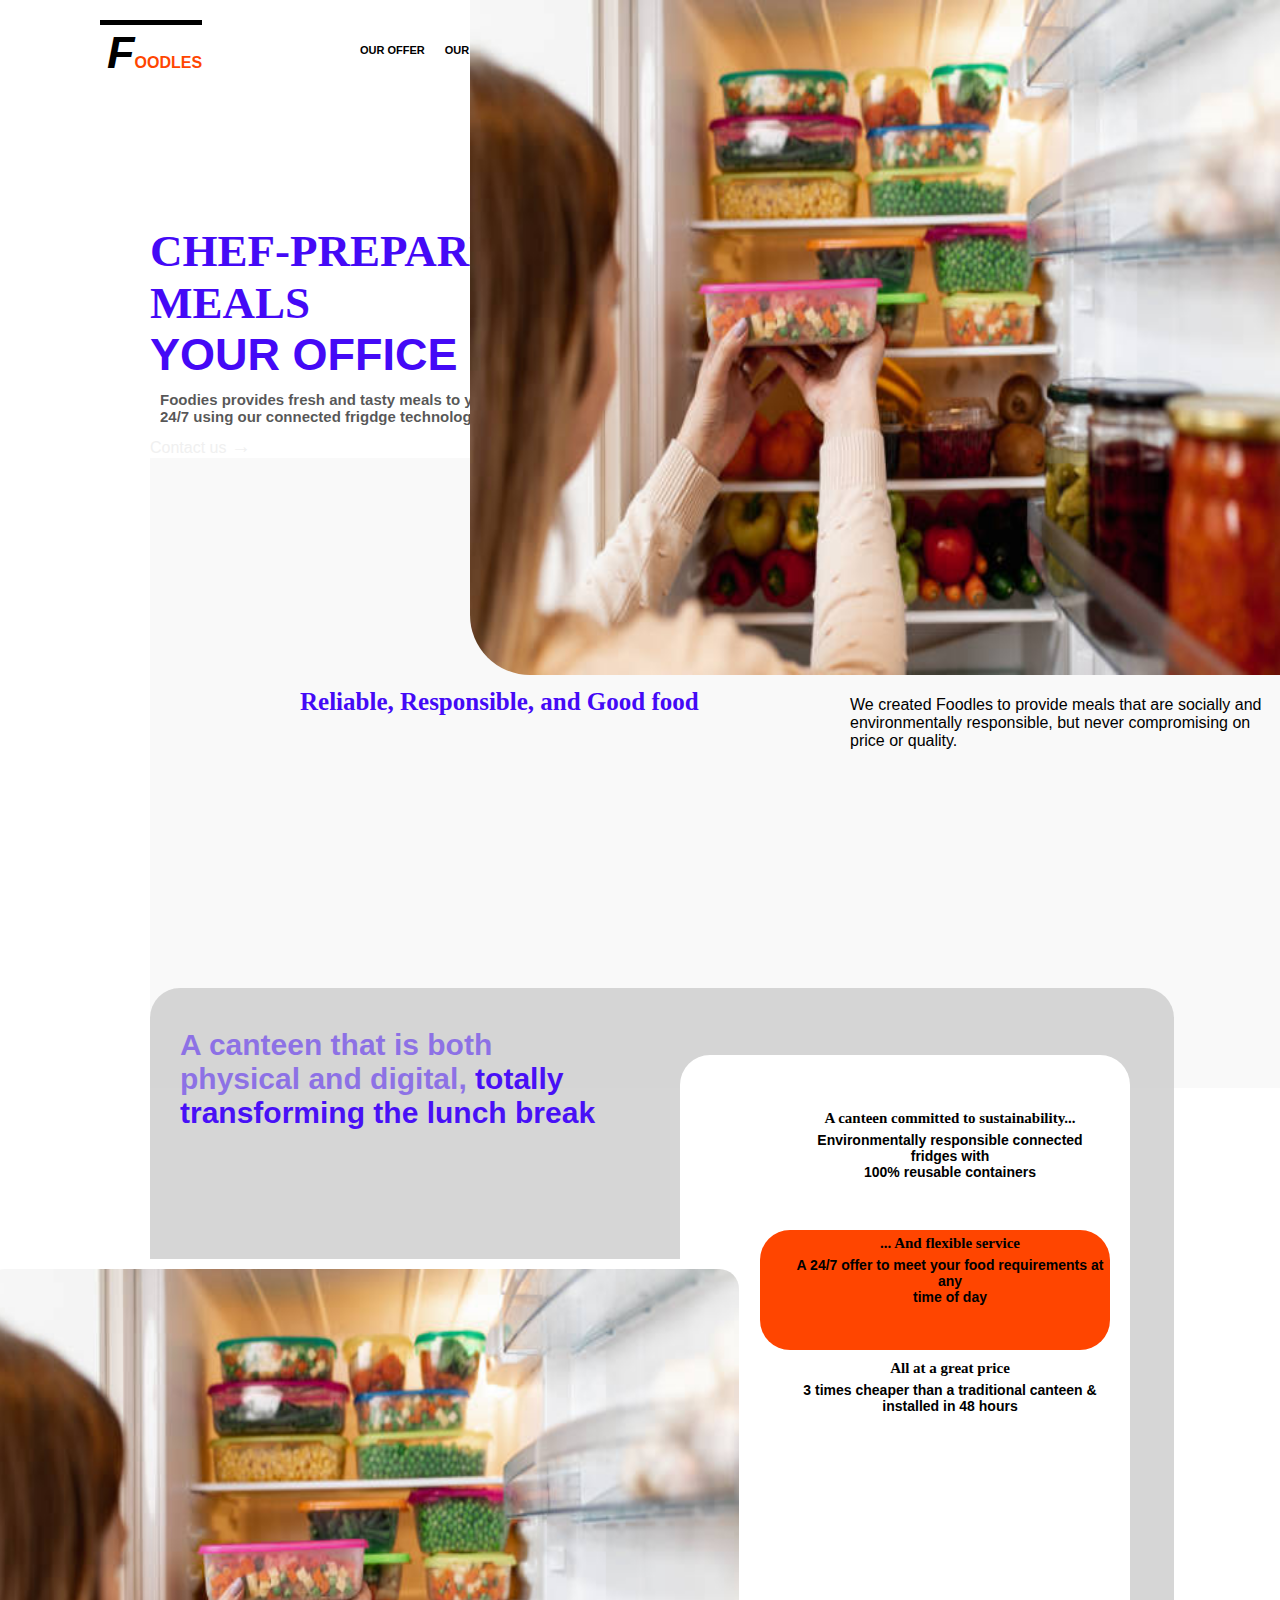
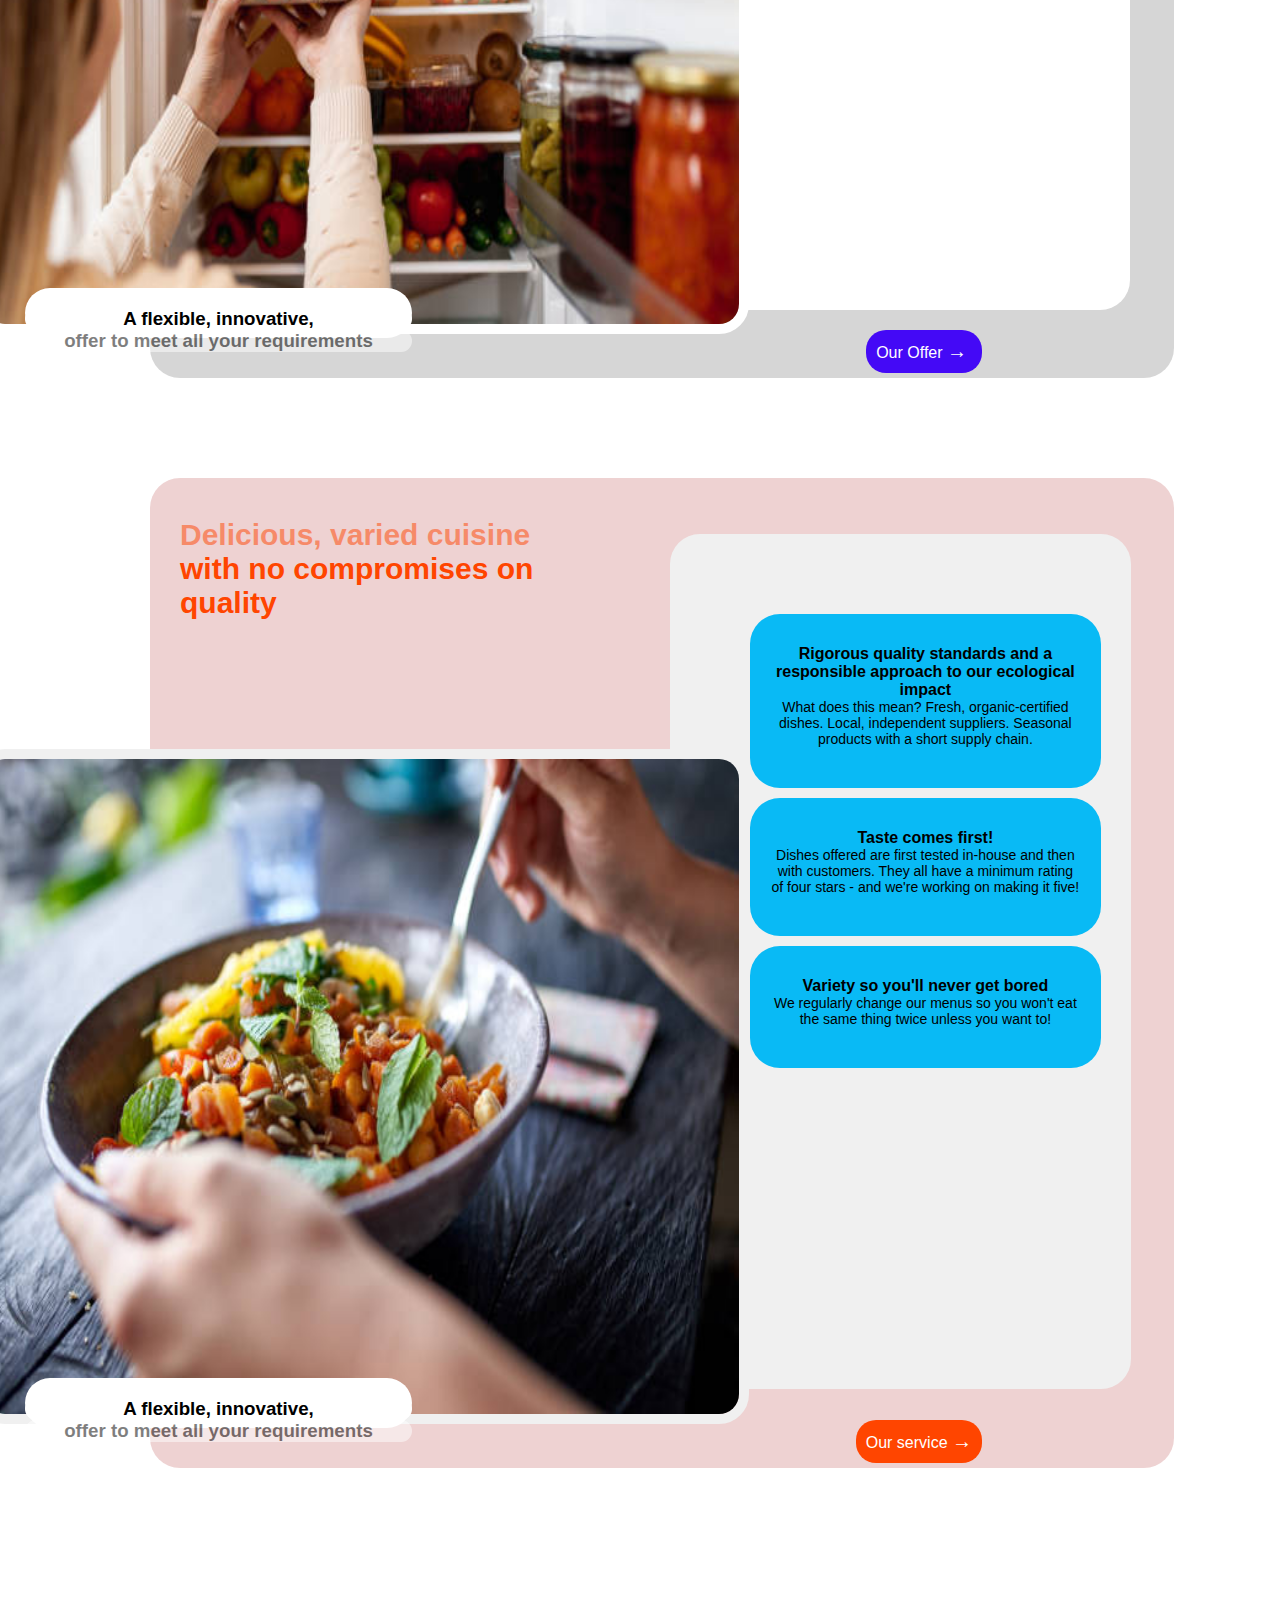
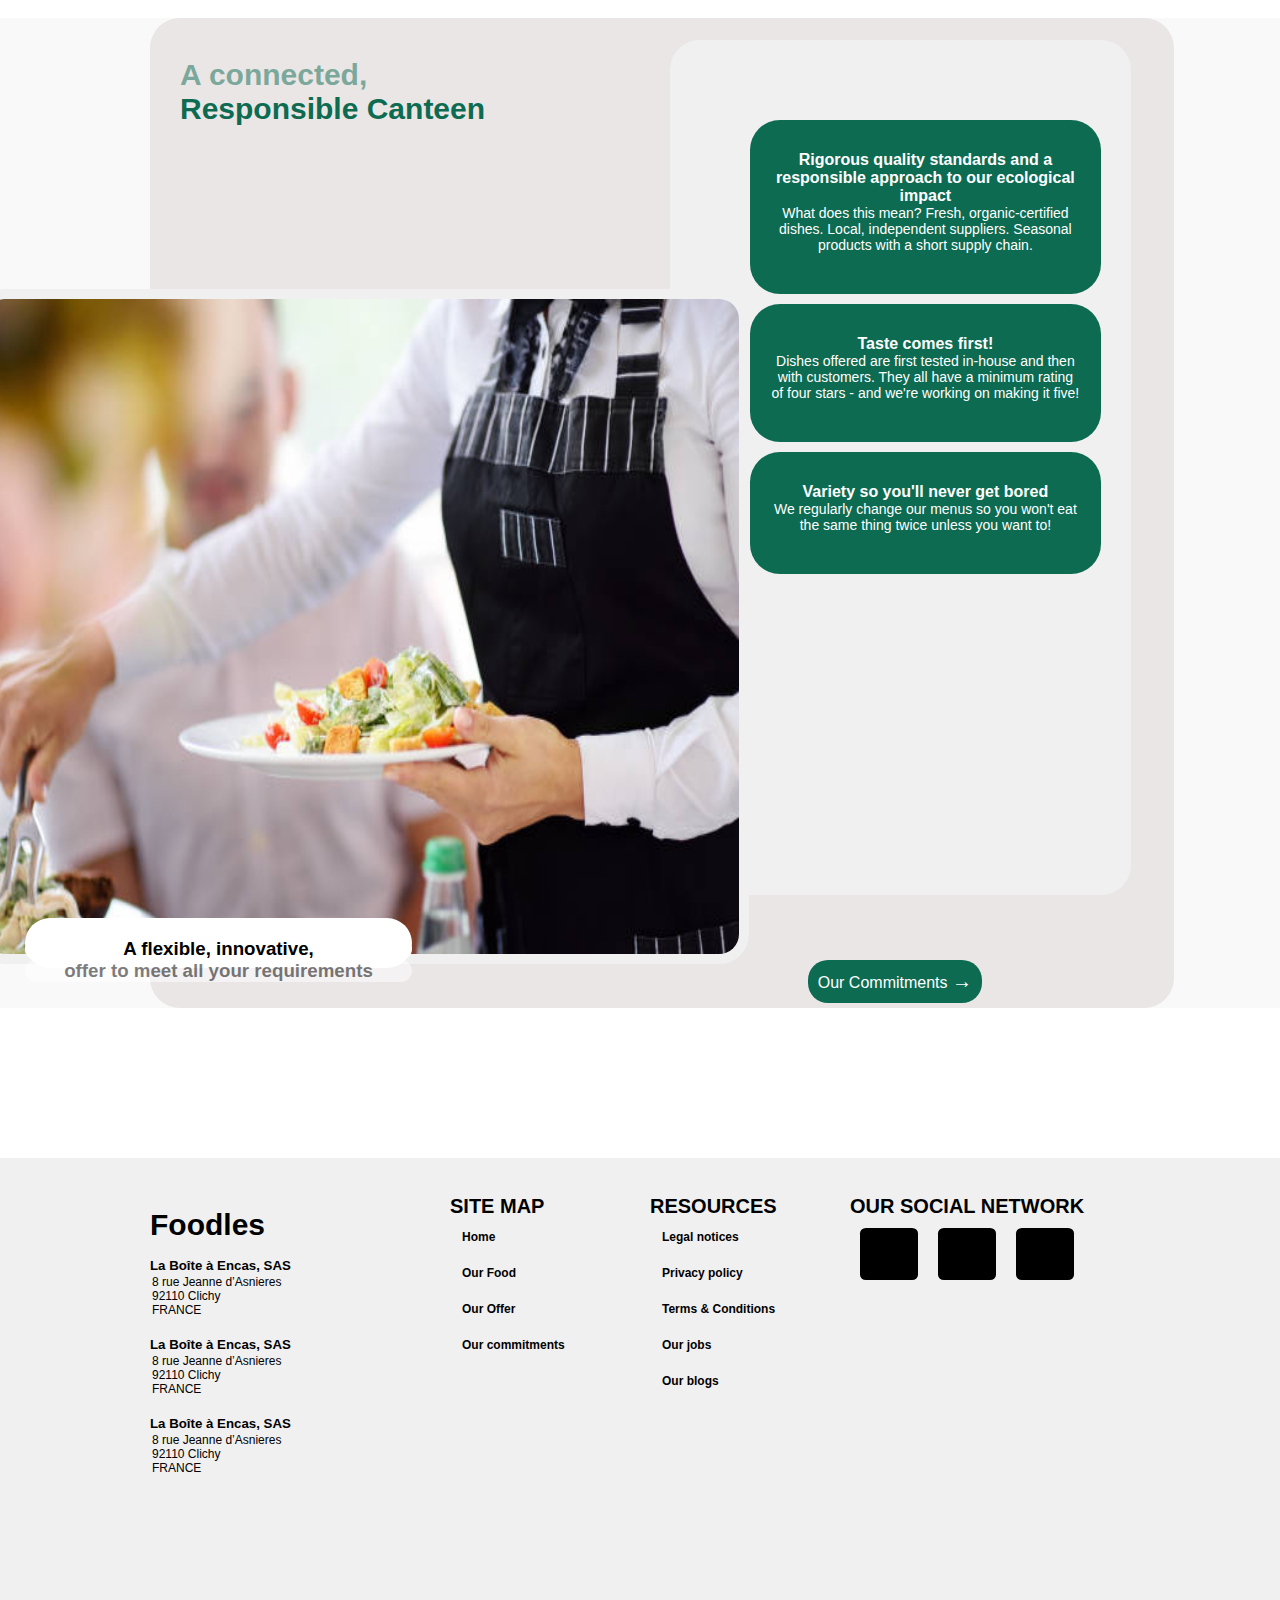
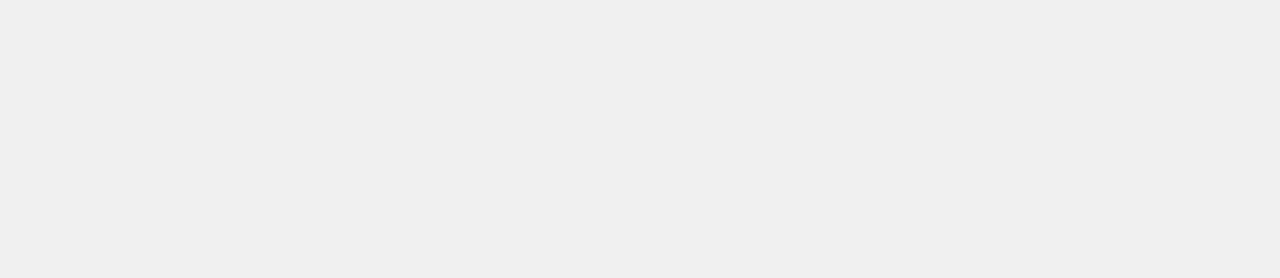
<file: index.html>
<!DOCTYPE html>
<html lang="en">

<head>
    <meta charset="UTF-8">
    <meta http-equiv="X-UA-Compatible" content="IE=edge">
    <meta name="viewport" content="width=device-width, initial-scale=1.0">
    <title>Paul adeoye profile</title>
    <link rel="stylesheet" href="style.css">
    <link rel="stylesheet" href="https://fonts.googleapis.com/icon?family=Material+Icons">
    <link rel="preconnect" href="https://fonts.googleapis.com">
    <link rel="preconnect" href="https://fonts.gstatic.com" crossorigin>
    <link href="https://fonts.googleapis.com/css2?family=Bebas+Neue&display=swap" rel="stylesheet">
    <link href="https://fonts.googleapis.com/css2?family=Barlow:wght@400&display=swap" rel="stylesheet"> 
</head>

<body>
    <div class="container">
        <div class="logo">
            <h4 class="log">FOODLES</h4>
        </div>
        <nav class="cross">
            <div class="navbar">
                <div class="line line1"></div>
                <div class="line line2"></div>
                <div class="line line3"></div>
            </div>
            <ul class="nav-list">

                <li class="nav-item">
                    <a href="#" class="nav-link home">Home</a>
                </li>
                <li class="nav-item">
                    <a href="#our-offer" class="nav-link">Our offer</a>
                </li>
                <li class="nav-item">
                    <a href="#" class="nav-link">Our Food</a>
                </li>
                <li class="nav-item">
                    <a href="#" class="nav-link">Our commitments</a>
                </li>
            </ul>
       
        </div>
            
      
    <div class="new-section">
        <h1 class="chef opcity">
            Chef-prepared <br> meals <br>
            <h1 class="chef1">your office</h1>
        </h1>
        <h2 class="chef-food">
            Foodies provides fresh and tasty meals to your employees <br> 24/7
            using our connected frigdge
            technology
        </h2>
   
        <span class="btn1">
            <a class="btn" href="#">Contact us <span class="arrow">&#8594;</span></a>
        </span>

   

    <div class="fridge-img">
        <img class="fridge" src="./images.in/Fridge.jpg" alt="images.in">
    </div>


    
 
</nav>
    <div class="our-offer">
        <h2 class="our-offer-word1">
            Reliable, Responsible, and Good food
        </h2>
        <p class="our-offer-word2">
            We created Foodles to provide meals that are socially and <br>
            environmentally responsible, but never
            compromising on <br> price or quality.
        </p>
    </div>
</div>
    <!----The first section-->

    <div class="our-offer-word3">
        <span class="our-offer-word4 opacity">
            A canteen that is both <br>
            physical and digital,
        </span>
        <span class="our-offer-word4">
            totally <br>
            transforming the lunch break
        </span>


        <div class="offer-img">
            <img src="./images.in/Fridge.jpg" class="offer-1" alt="" id="slider">

            <div class="btn3">
                <h3 class="img-btn">
                    A flexible, innovative,

                    <h3 class="img-btn opacity">
                        offer to meet all your requirements
                    </h3>
                </h3>
            </div>
        </div>



        <ul class="our-offer-word5">
            <li class="our-offer-word5ab">
                <div href="" onmouseenter="changeImg ('./images.in/offer-2.jpg')">
                    <h1 class="our-offer-word5a ">
                        A canteen committed to sustainability...

                        <p class="word1">
                            Environmentally responsible connected fridges with <br> 100% reusable containers
                        </p>
                    </h1>
                </div>
            </li>
            <li class="our-offer-word5ab">
                <div href="" onmouseenter="changeImg ('./images.in/service-1.jpg')">
               
                    <h1 class="our-offer-word5a word5a">
                        ... And flexible service

                        <p class="word1">
                            A 24/7 offer to meet your food requirements at any <br> time of day
                        </p>
                    </h1>
                </div>
            </li>
            <li class="our-offer-word5ab">
                <div href="" onmouseenter="changeImg ('./images.in/offer-1.jpg')">
                    <h1 class="our-offer-word5a">
                        All at a great price

                        <p class="word1">
                            3 times cheaper than a traditional canteen & <br> installed in 48 hours
                        </p>
                    </h1>
                </div>
            </li>
        </ul>

        <span class="our-offer-btn">
            <a class="btn-svce" href="">Our Offer <span class="arrow">&#8594;</span></a>
        </span>
    </div>
    <script>
        function changeImg(imgchanger) {
            document.getElementById('slider').src = imgchanger;
        }
    </script>
    </div>

    <!--The end of the first section-->

    <!--second section-->
    <div class="our-offer-container">
        <div class="our-offer-word-w4">
            <span class="our-offer-word-we4 opacity">
                Delicious, varied cuisine <br>
            </span>
            <span class="our-offer-word-we4">
                with no compromises on <br> quality
            </span>

            <div class="offer-img">
                <img src="./images.in/service-2.jpg" class="service-1" alt="" id="slideImg">

                <div class="btn3">
                    <h3 class="img-btn">
                        A flexible, innovative,

                        <h3 class="img-btn opacity">
                            offer to meet all your requirements
                        </h3>
                    </h3>
                </div>
            </div>

            <ul class="our-offer-word-w5">
                <li class="our-offer-word-w5a">
                    <div href="#" onmouseenter="changeImgs ('./images.in/service-1.jpg')">
                        <h1 class="our-offer-word5-wa ">
                            Rigorous quality standards and a responsible
                            approach to our ecological impact

                            <p class="word-w1">
                                What does this mean? Fresh, organic-certified dishes. Local, independent suppliers.
                                Seasonal
                                products with a short supply chain.
                            </p>
                        </h1>
                    </div>
                </li>
                <li class="our-offer-word-w5a">
                    <div href="#" onmouseenter="changeImgs ('./images.in/service-2.jpg')">
                        <h1 class="our-offer-word5-wa word5-wa">
                            Taste comes first!
                            <p class="word-w1">
                                Dishes offered are first tested in-house and then with customers. They all have a
                                minimum
                                rating of four stars - and we're working on making it five!
                            </p>
                        </h1>
                    </div>
                </li>
                <li class="our-offer-word-w5a">
                    <div href="#" onmouseenter="changeImgs ('./images.in/service-3.jpg')">
                        <h1 class="our-offer-word5-wa">
                            Variety so you'll never get bored

                            <p class="word-w1">
                                We regularly change our menus so you won't eat the same thing twice unless you want to!
                            </p>
                        </h1>
                    </div>
                </li>
                <span class="our-services-btn">
                    <a class="btn-svce" href="#">Our service <span class="arrow">&#8594;</span></a>
                </span>
            </ul>

            <script>
                function changeImgs(imgchanger) {
                    document.getElementById('slideImg').src = imgchanger;
                }
            </script>
        </div>
    </div>
    <!----end of second section------>

    <!-----begining of third section-->
    <div class="our-commitment-container">
        <div class="our-offer-word-w-w4">
            <span class="our-commitments-word-we4 opacity">
                A connected, <br>
            </span>
            <span class=" our-commitments-word-we4">
                Responsible Canteen
            </span>

            <div class="offer-img">
                <img src="images.in/commitment-1.jpg" class="service-1" alt="" id="sliderImg">

                <div class="btn3">
                    <h3 class="img-btn">
                        A flexible, innovative,

                        <h3 class="img-btn opacity">
                            offer to meet all your requirements
                        </h3>
                    </h3>
                </div>
            </div>

            <ul class="our-offer-word-w5">
                <li class="our-commitments-word-w5a">
                    <div href="#" onmouseenter="changeImge('./images.in/commitment-2.jpg')">
                        <h1 class="our-commitments-word ">
                            Rigorous quality standards and a responsible
                            approach to our ecological impact

                            <p class="word-w1">
                                What does this mean? Fresh, organic-certified dishes. Local, independent suppliers.
                                Seasonal
                                products with a short supply chain.
                            </p>
                        </h1>
                    </div>
                </li>
                <li class="our-commitments-word-w5a">
                    <div href="#" onmouseenter="changeImge ('./images.in/commitment-3.jpg')">
                        <h1 class="our-commitments-word word5-wa">
                            Taste comes first!
                            <p class="word-w1">
                                Dishes offered are first tested in-house and then with customers. They all have a
                                minimum
                                rating of four stars - and we're working on making it five!
                            </p>
                        </h1>
                    </div>
                </li>
                <li class="our-commitments-word-w5a">
                    <div href="#" onmouseenter="changeImge('./images.in/commitment-1.jpg')">
                        <h1 class="our-commitments-word">
                            Variety so you'll never get bored

                            <p class="word-w1">
                                We regularly change our menus so you won't eat the same thing twice unless you want to!
                            </p>
                        </h1>
                    </div>
                </li>
                <span class="commitment-btn">
                    <div class="btn-svce" href="#">Our Commitments <span class="arrow">&#8594;</span></div>
                </span>
            </ul>

            <script>
                function changeImge(imgchanger) {
                    document.getElementById('sliderImg').src = imgchanger;
                }
            </script>
        </div>
    </div>
    </div>
    <!----Footer section-->

    <footer class="footer-container">
        <div class="footer-contents">
            <div class="footer-address">
                <div class="footer-logo">
                    <h4>Foodles</h4>
                </div>
                <ul class="address-list">
                    <li>
                        <h5>
                            La Boîte à Encas, SAS
                        </h5>
                        <p>8 rue Jeanne d’Asnieres
                            <br> 92110 Clichy
                            <br> FRANCE
                        </p>
                    </li>
                    <li>
                        <h5>
                            La Boîte à Encas, SAS
                        </h5>
                        <p>8 rue Jeanne d’Asnieres
                            <br> 92110 Clichy
                            <br> FRANCE
                        </p>
                    </li>
                    <li>
                        <h5>
                            La Boîte à Encas, SAS
                        </h5>
                        <p>8 rue Jeanne d’Asnieres
                            <br> 92110 Clichy
                            <br> FRANCE
                        </p>
                    </li>
                </ul>

            </div>

            <div class="footer-sitemap">
                <div class="site-map">
                    <h4>Site Map</h4>
                </div>
                <ul>
                    <li>
                        <a href="#Home">Home</a>
                    </li>
                    <li>
                        <a href="#">Our Food</a>
                    </li>
                    <li>
                        <a href="#">Our Offer</a>
                    </li>
                    <li>
                        <a href="#">Our commitments</a>
                    </li>
                </ul>

            </div>

            <div class="footer-resources">
                <div class="resources">
                    <h4>Resources</h4>
                </div>
                <ul>
                    <li>
                        <a href="#">Legal notices</a>
                    </li>
                    <li>
                        <a href="#">Privacy policy</a>
                    </li>
                    <li>
                        <a href="#">Terms & Conditions</a>
                    </li>
                    <li>
                        <a href="#">Our jobs</a>
                    </li>
                    <li>
                        <a href="#">Our blogs</a>
                    </li>
                </ul>
            </div>

            <div class="footer-social">
                <div class="social">
                    <h4>OUR SOCIAL NETWORK</h4>
                </div>
                <ul>
                    <li>
                        <a href="#" class="fa fa-facebook"></a>
                    </li>
                    <li>
                        <a href="#" class="fa fa-twitter"></a>
                    </li>
                    <li>
                        <a href="#" class="fa fa-linkedin"></a>
                    </li>
                </ul>
            </div>

        </div>

    </footer>
    <script src="script.js"></script>
</body>


</html>
</file>
<file: style.css>
* {
     margin: 0;
     padding: 0;
     box-sizing: border-box;
     text-decoration: none;
     list-style: none;
     font-family: 'Oswald', sans-serif, 'Arima', 'cursive';

 }


 .container {
     width: 100%;
     height: 25vh;


 }

 .logo {
     background-color: #000;
     height: 5px;
     width: 8%;
     left: 100px;
     position :absolute;
     margin-top: 20px;
     cursor: pointer;




 }

 .logo h4 {
     color: orangered;
     font-family: sans-serif;
     font-weight: 900;
     padding: 7px;
     font-size: 16px;
     margin-top 20px;


 }

 .log::first-letter {
     color: #000;
     font-style: italic;
     font-size: 45px;

 }


 /*nav-menu {
     background: color #f0f0f0;
     width: 100%;
     height: 50px;
 }

 nav-bar {
     width: 35px;
     height: 30px;
     display: flex;
     position: absolute;
     top: 50px;
     right: 40px;
     cursor: pointer;
     justify-content: space-around;
     flex-direction: column;

 }

 /*line {
     background-color: black;
     width: 100%;
     height: 3px;
 }*/
.home{
    display: none;


}
 
 .nav-list {
     display: flex;
     position: absolute;
     top: 40px;
     left: 350px;


 }

 .nav-link {
     color: #000;
     text-align: center;
     padding: 10px;
     text-transform: uppercase;
     font-size: 11px;
     font-weight: 700;
     font-style: normal;
     position: relative;

 }

 .nav-link:hover {
     color: orangered;
 }

 .nav-link::before,
 .nav-link::after {
     content: "";
     width: 100%;
     height: 2px;
     position: absolute;
     left: 5px;
     transform: scaleX(0);
     margin: 0 2px 0 2px;
     background-color: orangered;
     transition: 0.8s;
 }

 .nav-link::after {
     left: -100;
     transform-origin:
 }

 .nav-link::before {
     right: 100;
     transform-origin: left;
 }

 .nav-link:hover::before,
 .nav-link:hover::after {
     transform: scaleX(1);
 }

  .new-section {
     margin-left: 150px;
 }

 .chef {

     color: #4409f6;
     font-weight: 900;
     font-size: 45px;
     font-family: 'Oswald';
     text-transform: uppercase;

 }

 .chef1 {
     left: 150px;
     color: #4409f6;
     font-weight: 900;
     font-size: 45px;
     text-transform: uppercase;
 }

 .chef-food {
     left: 150px;
     color: #000000aa;
     font-size: 15px;
     padding: 10px;
 }



 .fridge-img {
     position: absolute;
     top: 0;
     right: 0;
     bottom: 20px;

 }

 .fridge {
     border-radius: 0 0 0 60px;
     margin-bottom: 30px;
     margin-top: 0px;
     height: 75vh;
     width: 90vh;

 }

 .our-offer-btn {
     background-color: #4409f6;
     text-decoration: none;
     padding: 10px;
     border-radius: 20px;
     position: absolute;
     right: 12rem;
     bottom: 5px;
     padding-right: 15px;
     transition: 0.5s;
 }

 .btn {
     color: #f0f0f0;
 }

 .arrow {
     font-size: 20px;
     font-weight: 900;
 }


 .our-offer-btn:hover {
     background-color: #000;
     border-radius: 20px;
     color: #f0f0f0;
     margin-right: 20px;
     padding-left: 20px;


 }

 .our-offer {
     bottom: 0;
     width: 100%;
     height: 70vh;
     background-color: rgba(200, 200, 200, 0.1);
 }

 .our-offer h2 {
     font-size: 25px;
     font-family: 'Roboto slab';
     font-weight: 800;
     color: #4409f6;
     position: relative;
     top: 230px;
     margin-left: 150px;

 }

 .our-offer-word2 {
     font-size: 16px;
     font-family: 'Arial';
     font-style: normal;
     margin-top: 210px;
     margin-left: 700px;
 }

 /*section1-border*/
 .our-offer-word3 {
     background-color: #cccc;
     border-radius: 30px;
     width: 80%;
     position: relative;
     top: -100px;
     left: 150px;
     height: 110vh;
 }

 .our-offer-word4 {
     font-size: 30px;
     position: relative;
     top: 40px;
     left: 30px;
     color: #4810f6;
     font-weight: 900;
 }

 .opacity {
     opacity: 0.5;
 }

 .our-offer-word5 {
     background-color: white;
     border-radius: 30px;
     width: 450px;
     height: 95vh;
     margin-left: 530px;
     margin-top: -40px;
 }

 .our-services-btn {
     background-color: #ff4500;
     text-decoration: none;
     padding: 10px;
     border-radius: 20px;
     position: absolute;
     right: 12rem;
     bottom: 5px;
     transition: 0.5s;
 }

 .btn-svce {
     color: #ffff;
 }

 .our-services-btn:hover {
     padding-right: 15px;
     margin-right: 20px;
     background-color: #000;
 }

 .our-offer-word5a {
     font-size: 15px;
     font-weight: 700;
     font-family: 'Segoe UI';
     padding: 5px 0 40px 30px;
     margin: 5px 50px 0 50px;
     text-align: center;
     border-radius: 30px;
     position: relative;
     top: 50px;
     color: black;
     bottom: 20px;
     left: 30px;
     cursor: pointer;
     transition: all 0.9s;

 }

 .offer-img {

     position: absolute;
     right: 425px;
     bottom: 40px;
 }

 .btn3 {
     position: absolute;
     width: 50%;
     height: 50px;
     bottom: 0;
     left: 50px;
     right: 50px;
     border-radius: 40px;
     background-color: #ffff;
 }

 .img-btn {
     position: relative;
     bottom: 20px;
     top: 20px;
     text-align: center;
     background-color: #ffff;
     border-radius: 40px;
 }

 .offer-1 {
     width: 86vh;
     height: 75vh;
     border: 10px solid #ffff;
     border-radius: 30px;
 }

 .word5a {
     background-color: #ff4500;
     color: black;
 }

 .word1 {
     font-size: 14px;
     font-family: 'Segoe UI', Tahoma, Geneva, Verdana, sans-serif;
     margin: 5px;

 }

 .our-offer-word5a:hover {
     background-color: #09baf5;
     border-radius: 30px;
     color: #4810f6;
 }

 /*second section */
 .our-offer-word-w4 {
     background-color: #eac7c7cc;
     border-radius: 30px;
     width: 80%;

     position: relative;
     top: 0;
     margin-bottom: 150px;
     left: 150px;
     height: 110vh;
 }

 .our-offer-word-w5 {
     width: 45%;
     height: 95vh;
     background-color: #f0f0f0;
     margin-left: 520px;
     margin-top: -56px;
     border-radius: 30px;


 }

 .service-btn {
     background-color: #4409f6;
     border-radius: 30px;
     padding-right: 20px;
     padding-bottom: 20px;
     width: 15%;
     height: 25px;
     position: absolute;
     bottom: 10px;
     left: 650px;
 }

 .our-offer-word-w5a {

     background-color: #09baf5;
     position: relative;
     top: 80px;
     margin: 10px 30px 0 80px;
     padding: 10px 0 20px 0;
     border-radius: 30px;
     transition: all 0.9s;
 }

 .our-offer-word-w5a:hover {
     background-color: #ff4500;
 }

 .our-offer-word5-wa {
     font-size: 16px;
     text-align: center;
     text-decoration: none;
     color: #000;
     padding: 1px;
     margin: 20px;
     font-family: 'Segoe UI', Tahoma, Geneva, Verdana, sans-serif;

 }

 .word-w1 {
     font-size: 14px;
     font-weight: 100;
 }

 .our-offer-word-we4 {
     font-size: 30px;
     position: relative;
     top: 40px;
     left: 30px;
     color: #ff4500;
     font-weight: 900;
 }

 .opacity {
     opacity: 0.5;
 }

 .service-1 {
     width: 86vh;
     height: 75vh;
     border: 10px solid #f0f0f0;
     border-radius: 30px;
 }

 /*end of seond setion*/
 .our-commitment-container {
     background-color: #ede9e842;
 }

 .our-offer-word-w-w4 {
     background-color: #a394942f;
     border-radius: 30px;
     width: 80%;

     position: relative;
     top: 0;
     margin-bottom: 150px;
     left: 150px;
     height: 110vh;
 }

 .our-commitments-word-we4 {
     font-size: 30px;
     position: relative;
     top: 40px;
     left: 30px;
     color: #0d6b51;
     font-weight: 900;
 }

 .opacity {
     opacity: 0.5;
 }

 .our-commitments-word-w5a {

     background-color: #0d6b51;
     position: relative;
     top: 80px;
     margin: 10px 30px 0 80px;
     padding: 10px 0 20px 0;
     border-radius: 30px;
     transition: all 0.9s;
 }

 .our-commitments-word-w5a:hover {
     background-color: #ff4500;
 }

 .our-commitments-word {
     color: #ffff;
     font-size: 16px;
     text-align: center;
     text-decoration: none;
     padding: 1px;
     margin: 20px;
     font-family: 'Segoe UI', Tahoma, Geneva, Verdana, sans-serif;

 }

 .commitment-btn {
     background-color: #0d6b51;
     text-decoration: none;
     padding: 10px;
     border-radius: 20px;
     position: absolute;
     right: 12rem;
     bottom: 5px;
     transition: 0.5s;
 }

 .commitment-btn:hover {
     padding-right: 15px;
     margin-right: 20px;
     background-color: #000;
 }

 /*footer section*/
 .footer-container {
     background-color: #f0f0f0;
     height: 80vh;
 }

 .footer-contents {
     margin-left: 150px;
 }

 .footer-address {
     position: relative;
     top: 80px;
 }

 .footer-logo {
     font-family: sans-serif;
     font-weight: 900;
     font-size: 30px;
     position: absolute;
     top: -30px;
 }

 .address-list {
     position: relative;
     top: 20px;
 }

 .address-list li {
     margin: 5px 0 20px 0;

 }

 .address-list p {
     margin: 2px;
     font-size: 12px;

 }

 .footer-sitemap {
     position: absolute;
     left: 450px;
     margin-top: -200px;
 }

 .footer-sitemap li {
     margin: 2px;
     text-decoration: none;
     font-size: 12px;
     padding: 10px;
 }

 .footer-sitemap h4 {
     text-transform: uppercase;
     font-size: 20px;
 }

 .footer-sitemap a {
     text-decoration: none;
     color: #000;
     font-weight: 700;
 }

 .footer-resources {
     position: absolute;
     left: 650px;
     margin-top: -200px;
 }

 .footer-resources h4 {
     text-transform: uppercase;
     font-size: 20px;
 }

 .footer-resources a {
     text-decoration: none;
     color: #000;
     font-weight: 700;
 }

 .footer-resources li {
     margin: 2px;
     text-decoration: none;
     font-size: 12px;
     padding: 10px;
 }

 .footer-social {
     position: absolute;
     left: 850px;
     margin-top: -200px;
 }

 .footer-social ul {
     list-style: none;
     display: flex;
     height: 8vh;
     width: 100%;



 }

 .footer-social h4 {
     text-transform: uppercase;
     font-size: 20px;
 }

 .footer-social li {
     width: 50%;
     display: block;
     background-color: black;
     border-radius: 10%;
     margin: 10px;
 }

 .footer-social a {
     text-decoration: none;
     color: #f0f0f0;
     margin: 20px;
     font-weight: 900;
     font-size: 25px;
     margin-top: 6px;
     text-align: center;
     transition: 0.9s;


 }

 .footer-social a:hover {
     color: #4409f6;
 }




@media screen and (max-width:991px) {
     .container {
         display block;
         width 100%;
         height 25vh;


     }

     .logo {
         margin-left: -50px;
         position: relative;
         top: 5px;
         width: 20%;

         }
         
     .logo h4{
        font-size: 14px;
     }

     .new-section {
         margin-left: -25px;
         text-align: center;

     }

     .new-section h1 {
         font-size: 40px;
         font-weight: 900;
         font-family: 'Franklin Gothic Medium', 'Arial Narrow', Arial, sans-serif;

     }

     .new-section h2 {
         font-size: 16px;
         justify-content: center;
         text-align: center;
     }

     .chef-food {
         text-align: center
     }

     .btn1 {
         color: #000000;
         background-color: orangered;
         padding: 20px;
         border-radius: 50px;
         font-weight: 700;
         position:relative;
         bottom: -130px;
         transition: 0.9s;
         box-shadow: 5px 10px 10px 5px #d5cbcb;
     }

     .arrow {
         font-weight: 900;
         font-size: 30px;
     }

     .btn1:hover {
         background-color: #000;
         padding-left: 25px;
         padding-right: 25px;
     }



     .fridge-img {
         width: 100%;
         position: absolute;
         top: 620px;
         display:flex;
        
     }
     .fridge {
        width: 100%;
     }

     .our-offer {
         margin-top: 30rem;
         background-color #000;
     }

     .our-offer h2 {
         left: -100px;
         padding: 1px;
         display: flex;
         font-size: 25px;
         font-weight: 900;
         text-align center;
     }

     .our-offer-word2 {
         margin-top: 250px;
         position: absolute;
         font-size: 16px;
         left: -690px;

         text-align: center;

     }


     .our-offer-word3 span {
         font-size: 25px;
         font-weight: 900;
     }

     /*section image  media*/

    .offer-img {
         position:absolute;
         left: 0;
         width: 100%;

     }

     .offer-1 {
         width:  100%;
         height: 35vh;
         margin-bottom: 500px;
         margin-left: 0;

     }

     .service-1 {
         width: 100%;
         height: 35vh;
         margin-bottom: 620px;
         margin-left: 0;
     }

     /*section1  media*/
     .our-offer-word3 {
         background-color #000;
         width: 90%;
         height: 160vh;
         margin-left: -129px;
         margin-bottom: 200px;
         margin-top: 90px;
     }

     .our-offer-word5 {
         background-color #ff4500;
         margin-left: 0;
         margin-top: 17rem;
         width: 100%;
         height: 7;

     }

     .our-offer-word5a {
         background-color: #ff4500;
         padding: 10px;
         margin-left: -10px;
         margin-bottom: 30px;
         position: relative;
         top: 90px;

     }
     .our-offer-word3 span{
        
        margin-left:-15px;
     }

     .our-offer-btn{
        margin-right: -50px;
        padding: 2px;
        padding-left: 25px;
        padding-right: 20px;
     }

     /*section2  media*/
     .our-offer-word-w4 {
         background-color #000;
         width: 90%;
         height: 170vh;
         margin-left: -129px;
         margin-top: -200px
     }

     .our-offer-word-w5 {
         background-color #4810f6;
         margin-left: 0;
         margin-top: 11rem;
         width: 100%;
         height: 100vh;

     }

     .our-offer-word-w5a {
         margin: 9px;
         background-color #ff4500;
         margin-bottom: 50px;


     }

     .our-offer-word5-wa {
         background-color #0d6b51;
         font-size: 16px;



     }


     /*section3 media*/
     .our-offer-word-w-w4 {
         background-color: #e9cdcd;
         width: 90%;
         height: 165vh;
         margin-left: -129px;
     }

     .our-commitments-word-w5a {
         background-color: #058c49;
         margin: 9px;
         position: relative;
         top: 180px;
         margin-bottom: 50px;

     }

     .our-commitments-word {
         font-size: 16px;
         color: #000;

     }

     .btn3 {
         display: none;
     }

     .commitment-btn {

         margin-right: -70px;
         padding: 3px;

     }

     .btn-svce {
         font-size: 15px;
         font-weight: 600;
     }

     .arrow {
         font-size: 12px;
         font-weight: 900;
     }

     /* footer @media*/
    .footer-container {
         width: 100%;
         height: 150vh;

     }

     .footer-contents {
         display: inline-block;
         position: absolute;
         left: -50px;
     }

     .footer-address {
         font-size: 15px;
         font-weight: 600;
         font-family: 'Courier New', Courier, monospace;
         padding: 10px;
         margin: 10px;
     }

     .footer-logo {
         width: 100%;
         height: 5px;
         margin-top: -10px;
         background-color: #161717;
     }

     .footer-logo h4 {
         font-size: 40px;
         padding: 5px;
         font-style: oblique;

     }

     .footer-sitemap {
         margin-left: -420px;
         margin-top: 110px;
     }

     .footer-resources {
         margin-left: -620px;
         margin-top: 320px;
     }

     .footer-social {
         margin-left: -850px;
         margin-top: 550px;
     }

     /*nav @media*/

     .cross {
         width: 100%;
         height:100vh ;
         position :absolute;
         top: -25px;
         left:  -100%;
         align-items: center;
         justify-content: center;
         background-color: #0b0a0a;
         display:flex;
         transition:  0.9s;
         
     }
     .change {
        left: 0;
         
    }


     .navbar {
         width: 35px;
         height: 30px;
         position:fixed;
         top: 30px;
         right: 50px;
         cursor: pointer;
         display: flex;
         flex-direction: column;
         justify-content: space-around;
     }
 
     .line {
         width: 100%;
         height: 3px;
         background-color: orangered;
         transition: all 0.9s;
     }

    

     .change .line1 {
         transform: rotateZ(-405deg) translate(-8px, 6px);
     }

     .change .line2 {
         opacity: 0;
     }

     .change .line3 {
         transform: rotateZ(405deg) translate(-8px, -6px);
     }



     .nav-list {

         text-transform: uppercase;
         display: block;

         margin-top: 70px;


     }


     .nav-item {
         list-style: none;
        margin: 40px;
         position :relative;
         margin-left: -140px;
         margin-bottom: 5px;
         text-align: start;
         bottom: -6px;
         

     }

     .nav-link {
         text-decoration: none;
         font-size: 20px;
         color: #f4f0f0;
         text-align :left;
         font-weight: 800;
         font-family:  serif;
         letter-spacing 1px;
         position :relative;
         margin-left: -200px;
         padding: 3px 0;

     }
.home{
    display: flex;
    width: 50%;
    height: 2px;
}


 }
/* media screen*/

 @media screen and (max-width:100px) {
    .container {
        display block;
        width 100%;
        height 25vh;


    }

    .logo {
        margin-left: -50px;
        position: relative;
        top: 5px;
        width: 20%;
        display: none;

        }
        
    .logo h4{
       font-size: 14px;
    }

    .new-section {
        margin-left: -25px;
        text-align: center;
        background-color: #f5094c;

    }

    .new-section h1 {
        font-size: 40px;
        font-weight: 900;
        font-family: 'Franklin Gothic Medium', 'Arial Narrow', Arial, sans-serif;

    }

    .new-section h2 {
        font-size: 16px;
        justify-content: center;
        text-align: center;
    }

    .chef-food {
        text-align: center
    }

    .btn1 {
        color: #000000;
        background-color: orangered;
        padding: 20px;
        border-radius: 50px;
        font-weight: 700;
        position:relative;
        bottom: -130px;
        transition: 0.9s;
        box-shadow: 5px 10px 10px 5px #d5cbcb;
    }

    .arrow {
        font-weight: 900;
        font-size: 30px;
    }

    .btn1:hover {
        background-color: #000;
        padding-left: 25px;
        padding-right: 25px;
    }



    .fridge-img {
        width: 100%;
        position: absolute;
        top: 620px;
        display:flex;
       
    }
    .fridge {
       width: 100%;
    }

    .our-offer {
        margin-top: 30rem;
        background-color #000;
    }

    .our-offer h2 {
        left: -100px;
        padding: 1px;
        display: flex;
        font-size: 25px;
        font-weight: 900;
        text-align center;
    }

    .our-offer-word2 {
        margin-top: 250px;
        position: absolute;
        font-size: 16px;
        left: -690px;

        text-align: center;

    }


    .our-offer-word3 span {
        font-size: 25px;
        font-weight: 900;
    }

    /*section image  media*/

    .offer-img {
        position:absolute;
        left: 0;
        width: 100%;

    }

    .offer-1 {
        width:  100%;
        height: 35vh;
        margin-bottom: 500px;
        margin-left: 0;

    }

    .service-1 {
        width: 100%;
        height: 35vh;
        margin-bottom: 620px;
        margin-left: 0;
    }

    /*section1  media*/
    .our-offer-word3 {
        background-color #000;
        width: 90%;
        height: 150vh;
        margin-left: -140px;
        margin-bottom: 200px;
        margin-top: 90px;
    }

    .our-offer-word5 {
        background-color #ff4500;
        margin-left: 0;
        margin-top: 17rem;
        width: 100%;
        height: 75vh;

    }

    .our-offer-word5a {
        background-color #ff4500;
        padding: 10px;
        margin-left: -10px;

    }
    .our-offer-word3 span{
       
       margin-left:-15px;
    }

    /*section2  media*/
    .our-offer-word-w4 {
        background-color #000;
        width: 90%;
        height: 170vh;
        margin-left: -140px;
        margin-top: -200px
    }

    .our-offer-word-w5 {
        background-color #4810f6;
        margin-left: 0;
        margin-top: 11rem;
        width: 100%;
        height: 100vh;

    }

    .our-offer-word-w5a {
        margin: 9px;
        background-color #ff4500;


    }

    .our-offer-word5-wa {
        background-color #0d6b51;
        font-size: 16px;



    }


    /*section3 media*/
    .our-offer-word-w-w4 {
        background-color: #e9cdcd;
        width: 90%;
        height: 170vh;
        margin-left: -140px;
    }

    .our-commitments-word-w5a {
        background-color: #058c49;
        margin: 9px;
        position: relative;
        top: 180px;

    }

    .our-commitments-word {
        font-size: 16px;
        color: #000;

    }

    .btn3 {
        display: none;
    }

    .commitment-btn {

        margin-right: -70px;
        padding: 3px;

    }

    .btn-svce {
        font-size: 15px;
        font-weight: 600;
    }

    .arrow {
        font-size: 12px;
        font-weight: 900;
    }

    /* footer @media*/
    .footer-container {
        width: 100%;
        height: 150vh;

    }

    .footer-contents {
        display: inline-block;
        position: absolute;
        left: -50px;
    }

    .footer-address {
        font-size: 15px;
        font-weight: 600;
        font-family: 'Courier New', Courier, monospace;
        padding: 10px;
        margin: 10px;
    }

    .footer-logo {
        width: 100%;
        height: 5px;
        margin-top: -10px;
        background-color: #161717;
    }

    .footer-logo h4 {
        font-size: 40px;
        padding: 5px;
        font-style: oblique;

    }

    .footer-sitemap {
        margin-left: -420px;
        margin-top: 110px;
    }

    .footer-resources {
        margin-left: -620px;
        margin-top: 320px;
    }

    .footer-social {
        margin-left: -850px;
        margin-top: 550px;
    }

    /*nav @media*/

    .cross {
        width: 100%;
        height:100vh ;
        position :absolute;
        top: -25px;
        left:  -100%;
        align-items: center;
        justify-content: center;
        background-color: #0b0a0a;
        display:flex;
        transition:  0.9s;
        
    }
    .change {
       left: 0;
        
   }


    .navbar {
        width: 35px;
        height: 30px;
        position:fixed;
        top: 30px;
        right: 50px;
        cursor: pointer;
        display: flex;
        flex-direction: column;
        justify-content: space-around;
    }

    .line {
        width: 100%;
        height: 3px;
        background-color: orangered;
        transition: all 0.9s;
    }

   

    .change .line1 {
        transform: rotateZ(-405deg) translate(-8px, 6px);
    }

    .change .line2 {
        opacity: 0;
    }

    .change .line3 {
        transform: rotateZ(405deg) translate(-8px, -6px);
    }



    .nav-list {

        text-transform: uppercase;
        display: block;

        margin-top: 70px;


    }


    .nav-item {
        list-style: none;
       margin: 40px;
        position :relative;
        margin-left: -140px;
        margin-bottom: 5px;
        text-align: start;
        bottom: -6px;
        

    }

    .nav-link {
        text-decoration: none;
        font-size: 20px;
        color: #f4f0f0;
        text-align :left;
        font-weight: 800;
        font-family:  serif;
        letter-spacing 1px;
        position :relative;
        margin-left: -200px;
        padding: 3px 0;

    }
.home{
   display: flex;
   width: 50%;
   height: 2px;
}


}
</file>
